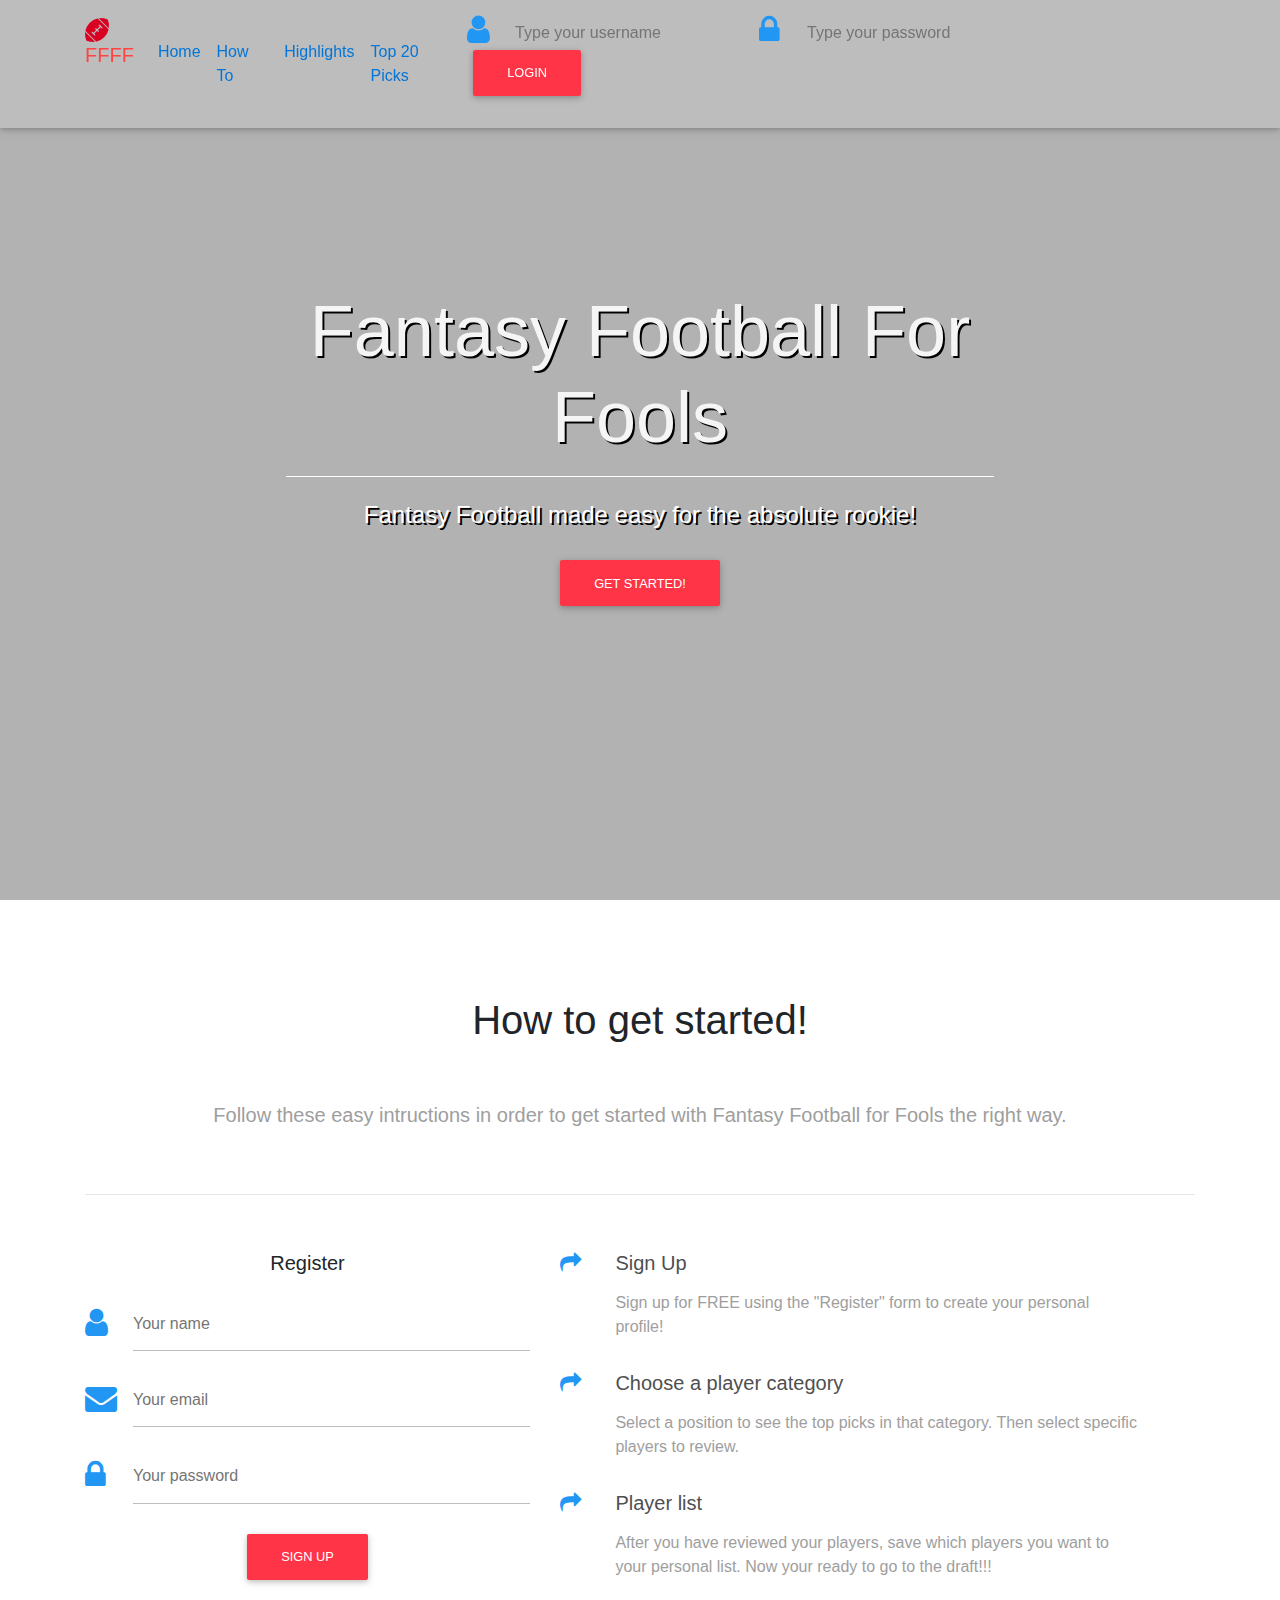
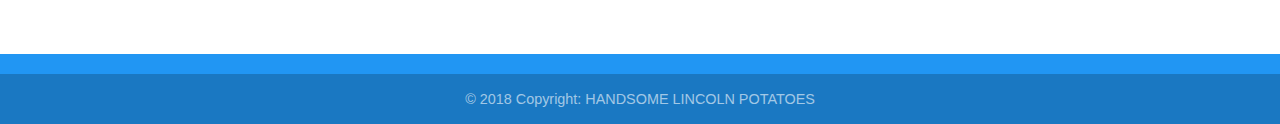
<file: index2.html>
<!DOCTYPE html>
<html lang="en">

<head>
    <meta charset="utf-8">
    <meta name="viewport" content="width=device-width, initial-scale=1, shrink-to-fit=no">
    <meta http-equiv="x-ua-compatible" content="ie=edge">
    <title>Fantasy Football For Fools</title>
    <!-- Font Awesome -->
    <link rel="stylesheet" href="https://maxcdn.bootstrapcdn.com/font-awesome/4.7.0/css/font-awesome.min.css">
    <!-- Bootstrap core CSS -->
    <link href="assets/css/bootstrap.min.css" rel="stylesheet">
    <!-- Material Design Bootstrap -->
    <link href="assets/css/mdb.min.css" rel="stylesheet">
    <!-- Your custom styles (optional) -->
    <link href="assets/css/landing.css" rel="stylesheet">
</head>

<body>

    <!--Main Navigation-->
    <header>
        <!--Navbar-->
        
<nav class="navbar navbar-expand-lg navbar grey lighten-1 fixed-top">
            <div class="container justify-content-center">
                <!-- Navbar brand -->
                <a class="navbar-brand animated bounceInLeft" href="#">
                    <img src="assets/images/ball.png" alt="football logo">
                    <h5>FFFF</h5>
                </a>
                <button class="navbar-toggler collapsed" type="button" data-toggle="collapse" data-target="#navbarSupportedContent" aria-controls="navbarSupportedContent"
                    aria-expanded="false" aria-label="Toggle navigation">
                    <span class="navbar-toggler-icon"></span>
                </button>
                <!-- Collapsible content -->
                <div class="collapse navbar-collapse" id="navbarSupportedContent">

                    <!-- Links -->
                    <ul class="navbar-nav mr-auto white-text animated bounceInLeft">
                        <li class="nav-item active">
                            <a class="nav-link" href="#">Home
                                <span class="sr-only">(current)</span>
                            </a>
                        </li>
                        <li class="nav-item">
                            <a class="nav-link" href="#how-to">How To</a>
                        </li>
                        <li class="nav-item">
                            <a class="nav-link" href="#">Highlights</a>
                        </li>
                        <li class="nav-item">
                            <a class="nav-link" href="#">Top 20 Picks</a>
                        </li>
                    </ul>
                    <!--Login form -->
                    <form class="form-inline animated bounceInRight">

                        <div class="md-form form-group">
                            <i class="fa fa-user prefix blue-text"></i>
                            <input type="text" id="form2" class="form-control">
                            <label for="form2" data-error="wrong" data-success="right">Type your username</label>
                        </div>

                        <div class="md-form form-group">
                            <i class="fa fa-lock prefix blue-text"></i>
                            <input type="password" id="form92" class="form-control validate">
                            <label for="form92" data-error="wrong" data-success="right">Type your password</label>
                        </div>

                        <div class="md-form form-group">
                            <a class="btn btn-danger">Login</a>
                        </div>

                    </form>
                </div>
                <!-- Collapsible content -->
            </div>
        </nav>
        <!--/.Navbar-->
        <!--Mask-->
        <div id="intro" class="view hm-black-light">
            <div class="container-fluid full-bg-img d-flex align-items-center justify-content-center">
                <div class="row d-flex justify-content-center">
                    <div class="col-md-10 text-center">
                        <!--Heading-->
                        <h2 class="display-3 font-bold danger-text mb-2 animated bounceInDown" id="main-heading">Fantasy Football For Fools</h2>
                        <!--Divider-->
                        <hr class="hr-light animated fadeIn">
                        <!--Description-->
                        <h4 class="white-text my-4 animated bounceInUp" id="description">Fantasy Football made easy for the absolute rookie!</h4>
                        <button type="button" class="btn btn-danger animated bounceInUp" href="#how-to">Get Started!</button>
                    </div>
                </div>
            </div>
        </div>
        <!--Mask-->
    </header>
    <!--Main Navigation-->

    <!-- Main Layout -->
    <main class="mt-5">
        <div class="container">
            <section id="how-to">

                <!--Section heading-->
                <h1 class="py-5 font-bold text-center">How to get started!</h1>
                <!--Section description-->
                <p class="px-5 mb-5 pb-3 lead grey-text text-center">Follow these easy intructions in order to get started with Fantasy Football for Fools the right way.</p>
                <hr class="my-5">
                <!--Grid row-->
                <div class="row pt-2">

                    <!--Grid column-->
                    <div class="col-lg-5 mb-r center-on-small-only">
                        <!-- Form register -->
                        <form>
                            <p class="h5 text-center mb-4">Register</p>
                            <div class="md-form">
                                <i class="fa fa-user prefix blue-text"></i>
                                <input type="text" id="orangeForm-name" class="form-control">
                                <label for="orangeForm-name">Your name</label>
                            </div>
                            <div class="md-form">
                                <i class="fa fa-envelope prefix blue-text"></i>
                                <input type="text" id="orangeForm-email" class="form-control">
                                <label for="orangeForm-email">Your email</label>
                            </div>
                            <div class="md-form">
                                <i class="fa fa-lock prefix blue-text"></i>
                                <input type="password" id="orangeForm-pass" class="form-control">
                                <label for="orangeForm-pass" class="">Your password</label>
                            </div>
                            <div class="text-center">
                                <button class="btn btn-danger">Sign up</button>
                            </div>
                        </form>
                        <!-- Form register -->
                    </div>
                    <!--Grid column-->

                    <!--Grid column-->
                    <div class="col-lg-7">

                        <!--Grid row-->
                        <div class="row pb-3">
                            <div class="col-2 col-md-1">
                                <i class="fa fa-mail-forward fa-lg blue-text"></i>
                            </div>
                            <div class="col-10">
                                <h5 class="font-bold text-left mb-3 dark-grey-text">Sign Up</h5>
                                <p class="grey-text text-left">Sign up for FREE using the "Register" form to create your personal profile!</p>
                            </div>
                        </div>
                        <!--Grid row-->

                        <!--Grid row-->
                        <div class="row pb-3">
                            <div class="col-2 col-md-1">
                                <i class="fa fa-mail-forward fa-lg blue-text"></i>
                            </div>
                            <div class="col-10">
                                <h5 class="font-bold text-left mb-3 dark-grey-text">Choose a player category</h5>
                                <p class="grey-text text-left">Select a position to see the top picks in that category. Then select specific players to
                                    review.</p>
                            </div>
                        </div>
                        <!--Grid row-->

                        <!--Grid row-->
                        <div class="row pb-3">
                            <div class="col-2 col-md-1">
                                <i class="fa fa-share fa-lg blue-text" aria-hidden="true"></i>
                            </div>
                            <div class="col-10">
                                <h5 class="font-bold text-left mb-3 dark-grey-text">Player list</h5>
                                <p class="grey-text text-left">After you have reviewed your players, save which players you want to your personal list.
                                    Now your ready to go to the draft!!!</p>
                            </div>
                        </div>
                        <!--Grid row-->

                    </div>
                    <!--Grid column-->

                </div>
                <!--Grid row-->

            </section>

        </div>

    </main>
    <!-- Main Layout -->

    <!--Footer-->
    <footer class="page-footer blue center-on-small-only">
        <!--Copyright-->
        <div class="footer-copyright">
            <div class="container-fluid">
                © 2018 Copyright: HANDSOME LINCOLN POTATOES
            </div>
        </div>
        <!--/.Copyright-->
    </footer>
    <!--Footer-->

    <!-- SCRIPTS -->
    <!-- JQuery -->
    <script type="text/javascript" src="https://code.jquery.com/jquery-3.2.1.min.js"></script>
    <!-- Bootstrap tooltips -->
    <script src="https://cdnjs.cloudflare.com/ajax/libs/popper.js/1.12.9/umd/popper.min.js" integrity="sha384-ApNbgh9B+Y1QKtv3Rn7W3mgPxhU9K/ScQsAP7hUibX39j7fakFPskvXusvfa0b4Q"
        crossorigin="anonymous"></script>
    <!-- Bootstrap core JavaScript -->
    <script src="https://maxcdn.bootstrapcdn.com/bootstrap/4.0.0-beta.3/js/bootstrap.min.js" integrity="sha384-a5N7Y/aK3qNeh15eJKGWxsqtnX/wWdSZSKp+81YjTmS15nvnvxKHuzaWwXHDli+4"
        crossorigin="anonymous"></script>
    <!-- MDB core JavaScript -->
    <script type="text/javascript" src="assets/js/mdb.min.js"></script>
</file>
<file: assets/css/landing.css>
/*Landing Page Styles*/

html, body, header, #intro {
    height: 100%;
}

body {
    font-family: 'Trebuchet MS', 'Lucida Sans Unicode', 'Lucida Grande', 'Lucida Sans', Arial, sans-serif;
}

#intro {
    background: url(https://images.unsplash.com/photo-1485827031228-b1736cb1fd06?auto=format&fit=crop&w=967&q=80)no-repeat center center fixed;
    -webkit-background-size: cover;
    -moz-background-size: cover;
    -o-background-size: cover;
}

.navbar {
    background: url(http://www.designbolts.com/wp-content/uploads/2012/12/SubtleNet-White-Simple-Seamless-Patterns-For-Website-Backgrounds.jpg)no-repeat center center fixed;
    -webkit-background-size: cover;
    -moz-background-size: cover;
    -o-background-size: cover;
}

.navabar-toggler {
    color: #4285F4;
}

h5 {
    color: #ff4444;
}

#main-heading {
    color: whitesmoke;
    text-shadow: 2px 2px #000000;
}

#description {
    color: whitesmoke;
    text-shadow: 2px 2px #000000;
}
</file>
